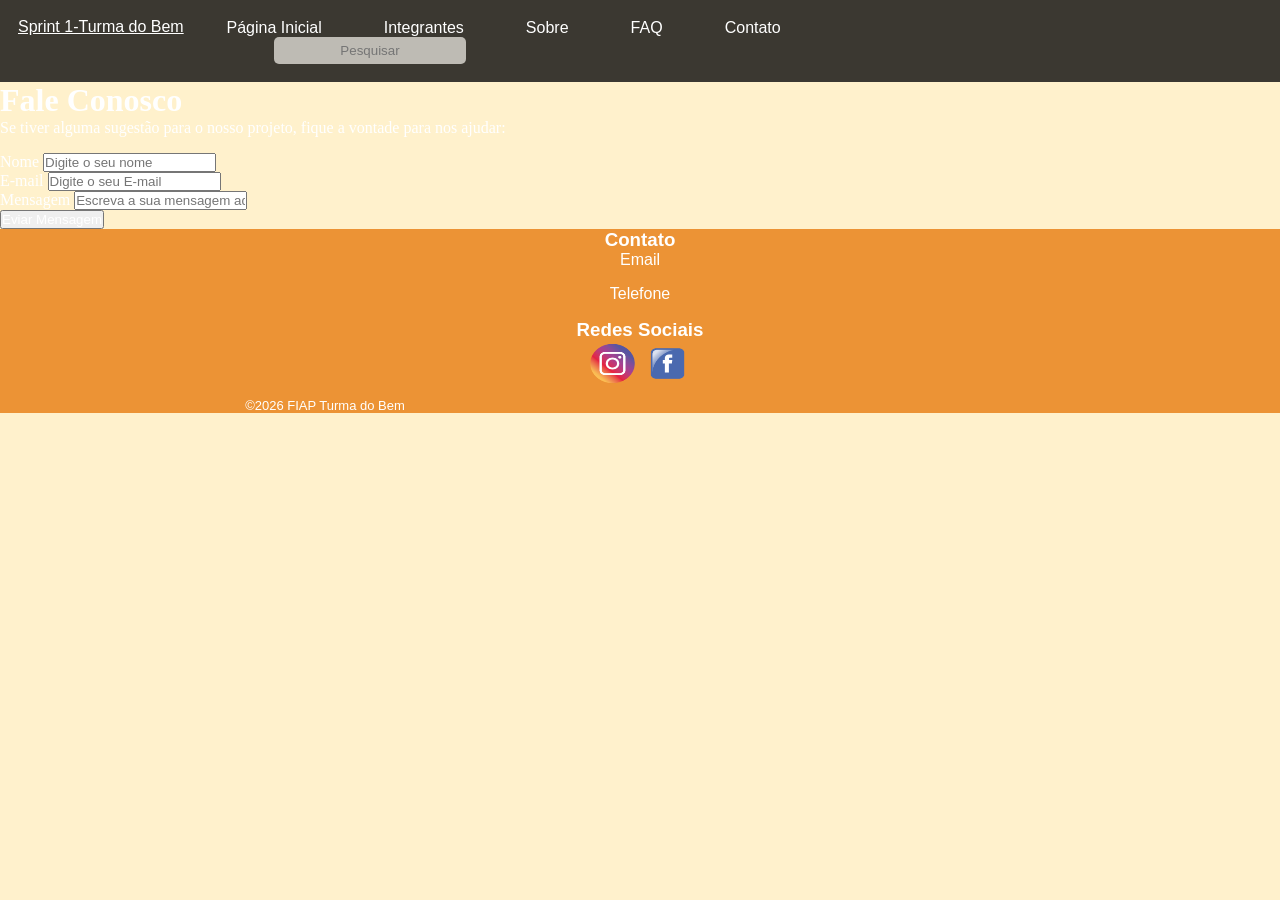
<file: contato.html>
<!DOCTYPE html>
<html lang="en">
<head>
    <meta charset="UTF-8">
    <meta name="viewport" content="width=device-width, initial-scale=1.0">
    <title>Contato</title>
    <link rel="stylesheet" href="./CSS/style.css">
</head>
<body>
    <header>
        <div class="container">
            <nav>
                <a class="logo" href="index.html">Sprint 1-Turma do Bem</a>
                <ul>
                    <li><a class="ativo" href="index.html">Página Inicial</a></li>
                    <li><a href="integrantes.html">Integrantes</a></li>
                    <li><a href="sobre.html">Sobre</a></li>
                    <li><a href="faq.html">FAQ</a></li>
                    <li><a href="contato.html">Contato</a></li>
                </ul>
                <input type="text" placeholder="Pesquisar">
            </nav>
        </div>
    </header>

    <main class="centralizado">
        <h1>Fale Conosco</h1>
        <p>Se tiver alguma sugestão para o nosso projeto, fique a vontade para nos ajudar:</p>

        <article class="conteudo">
            <div class="formulario">
                <label for="nome">Nome</label>
                <input type="text" id="nome" name="nome" placeholder="Digite o seu nome">
            </div>

            <div class="formulario">
                <label for="email">E-mail</label>
                <input type="email" id="email" name="email" placeholder="Digite o seu E-mail">
            </div>

            <div class="formulario">
                <label for="mensagem">Mensagem</label>
                <input type="mensagem" id="mensagem" name="mensagem" placeholder="Escreva a sua mensagem aqui!">
            </div>

            <button type="submit">Eviar Mensagem</button>
        </article>
    </main>

    <footer>
        <div class="contato">
            <h3>Contato</h3>
            <p>Email</p>
            <p>Telefone</p>
        </div>
        <div class="rodape">
            <h3>Redes Sociais</h3>
            <img src="./Imagens/—Pngtree—instagram logo icon vector_3588821.png" alt="Instagram">
            <img src="./Imagens/—Pngtree—facebook logo social media icon_3572492.png" alt="Facebook">
        </div>
        <div class="direitos">
            <p>&copy;2026 FIAP Turma do Bem </p>
        </div>
    </footer>
</body>
</html>
</file>
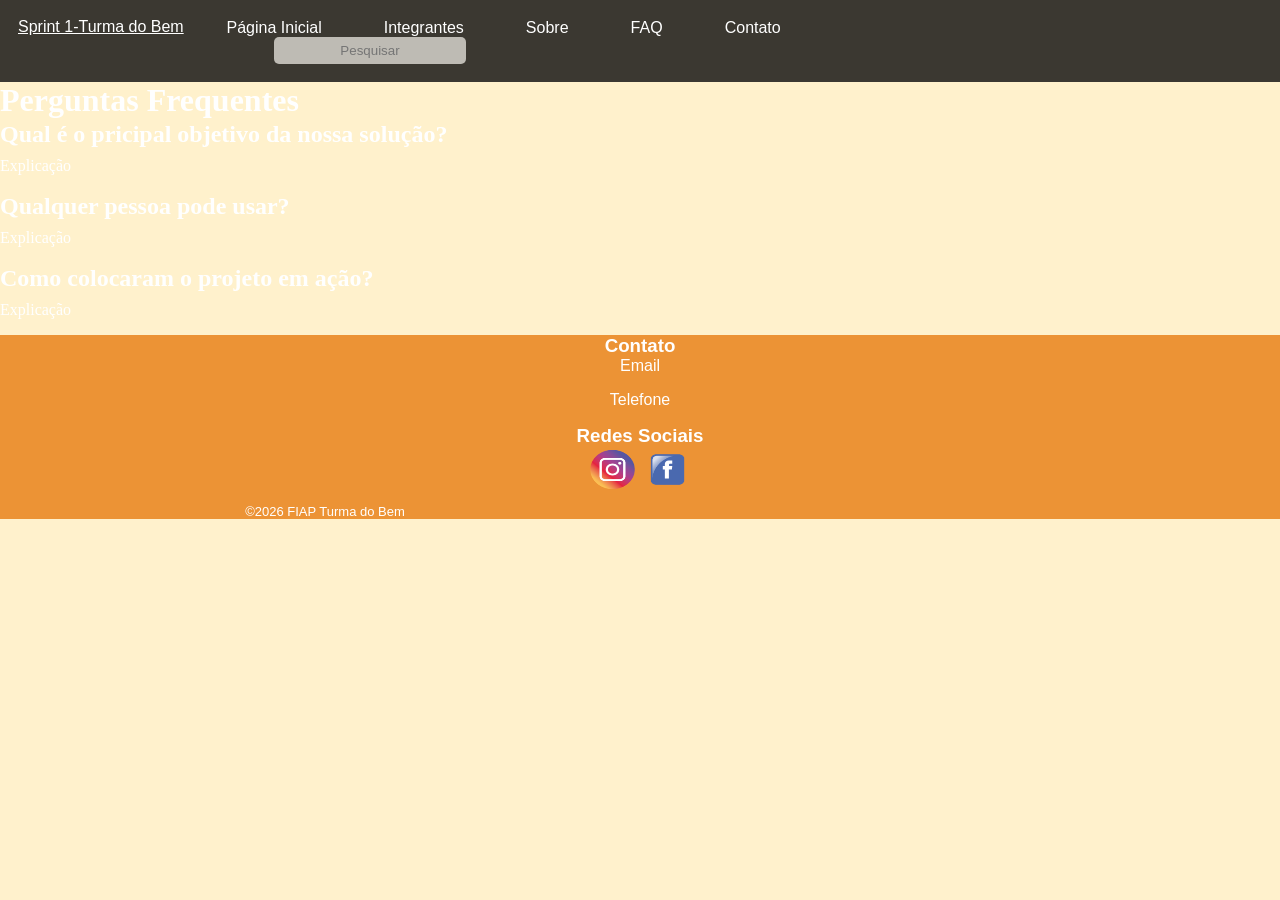
<file: faq.html>
<!DOCTYPE html>
<html lang="en">
<head>
    <meta charset="UTF-8">
    <meta name="viewport" content="width=device-width, initial-scale=1.0">
    <title>FAQ</title>
    <link rel="stylesheet" href="./CSS/style.css">
</head>
<body>
    <header>
        <div class="container">
            <nav>
                <a class="logo" href="index.html">Sprint 1-Turma do Bem</a>
                <ul>
                    <li><a class="ativo" href="index.html">Página Inicial</a></li>
                    <li><a href="integrantes.html">Integrantes</a></li>
                    <li><a href="sobre.html">Sobre</a></li>
                    <li><a href="faq.html">FAQ</a></li>
                    <li><a href="contato.html">Contato</a></li>
                </ul>
                <input type="text" placeholder="Pesquisar">
            </nav>
        </div>
    </header>

    <main>
        <h1>Perguntas Frequentes</h1>

        <article class="article-faq">
            <section class="faq-item">
                <h2>Qual é o pricipal objetivo da nossa solução?</h2>
                <p>Explicação</p>
            </section>
            <section class="faq-item">
                <h2>Qualquer pessoa pode usar?</h2>
                <p>Explicação</p>
            </section>
            <section class="faq-item">
                <h2>Como colocaram o projeto em ação?</h2>
                <p>Explicação</p>
            </section>
        </article>
    </main>

    <footer>
        <div class="contato">
            <h3>Contato</h3>
            <p>Email</p>
            <p>Telefone</p>
        </div>
        <div class="rodape">
            <h3>Redes Sociais</h3>
            <img src="./Imagens/—Pngtree—instagram logo icon vector_3588821.png" alt="Instagram">
            <img src="./Imagens/—Pngtree—facebook logo social media icon_3572492.png" alt="Facebook">
        </div>
        <div class="direitos">
            <p>&copy;2026 FIAP Turma do Bem </p>
        </div>
    </footer>
</body>
</html>
</file>
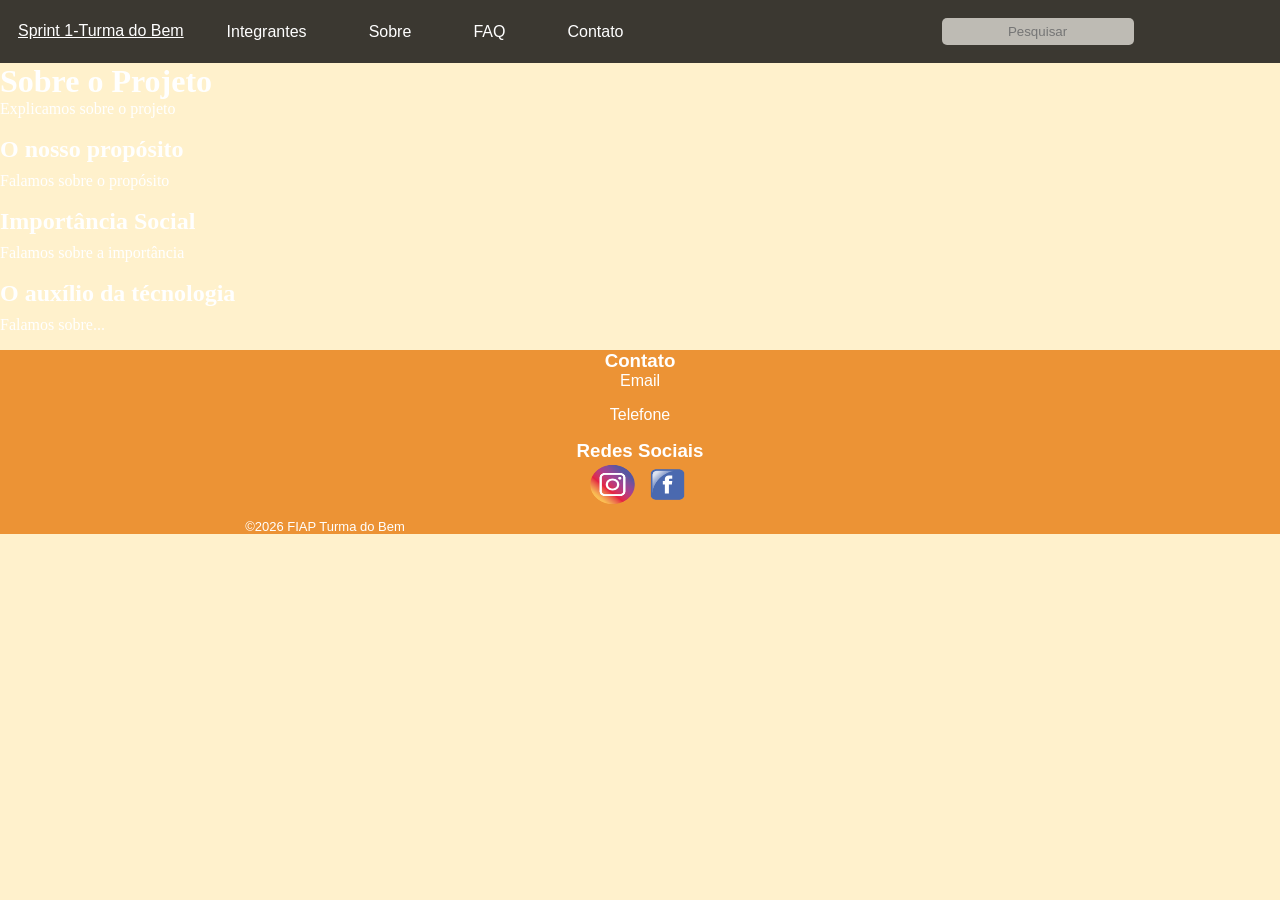
<file: sobre.html>
<!DOCTYPE html>
<html lang="en">
<head>
    <meta charset="UTF-8">
    <meta name="viewport" content="width=device-width, initial-scale=1.0">
    <title>Sobre</title>
    <link rel="stylesheet" href="./CSS/style.css">
</head>
<body>
    <header>
        <div class="container">
            <nav>
                <a class="logo" href="index.html">Sprint 1-Turma do Bem</a>
                <ul>
                    <li><a href="integrantes.html">Integrantes</a></li>
                    <li><a href="sobre.html">Sobre</a></li>
                    <li><a href="faq.html">FAQ</a></li>
                    <li><a href="contato.html">Contato</a></li>
                </ul>
                <input type="text" placeholder="Pesquisar">
            </nav>
        </div>
    </header>

    <main class="centralizado">
        <h1>Sobre o Projeto</h1>
        <p>Explicamos sobre o projeto</p>

        <article class="sobre-container">
            <section class="sobre-card">
                <h2>O nosso propósito</h2>
                <p>Falamos sobre o propósito</p>
            </section>
            <section class="sobre-card">
                <h2>Importância Social</h2>
                <p>Falamos sobre a importância</p>
            </section>
            <section class="sobre-card">
                <h2>O auxílio da técnologia</h2>
                <p>Falamos sobre...</p>
            </section>
        </article>
    </main>

    <footer>
        <div class="contato">
            <h3>Contato</h3>
            <p>Email</p>
            <p>Telefone</p>
        </div>
        <div class="rodape">
            <h3>Redes Sociais</h3>
            <img src="./Imagens/—Pngtree—instagram logo icon vector_3588821.png" alt="Instagram">
            <img src="./Imagens/—Pngtree—facebook logo social media icon_3572492.png" alt="Facebook">
        </div>
        <div class="direitos">
            <p>&copy;2026 FIAP Turma do Bem </p>
        </div>
    </footer>
</body>
</html>
</file>
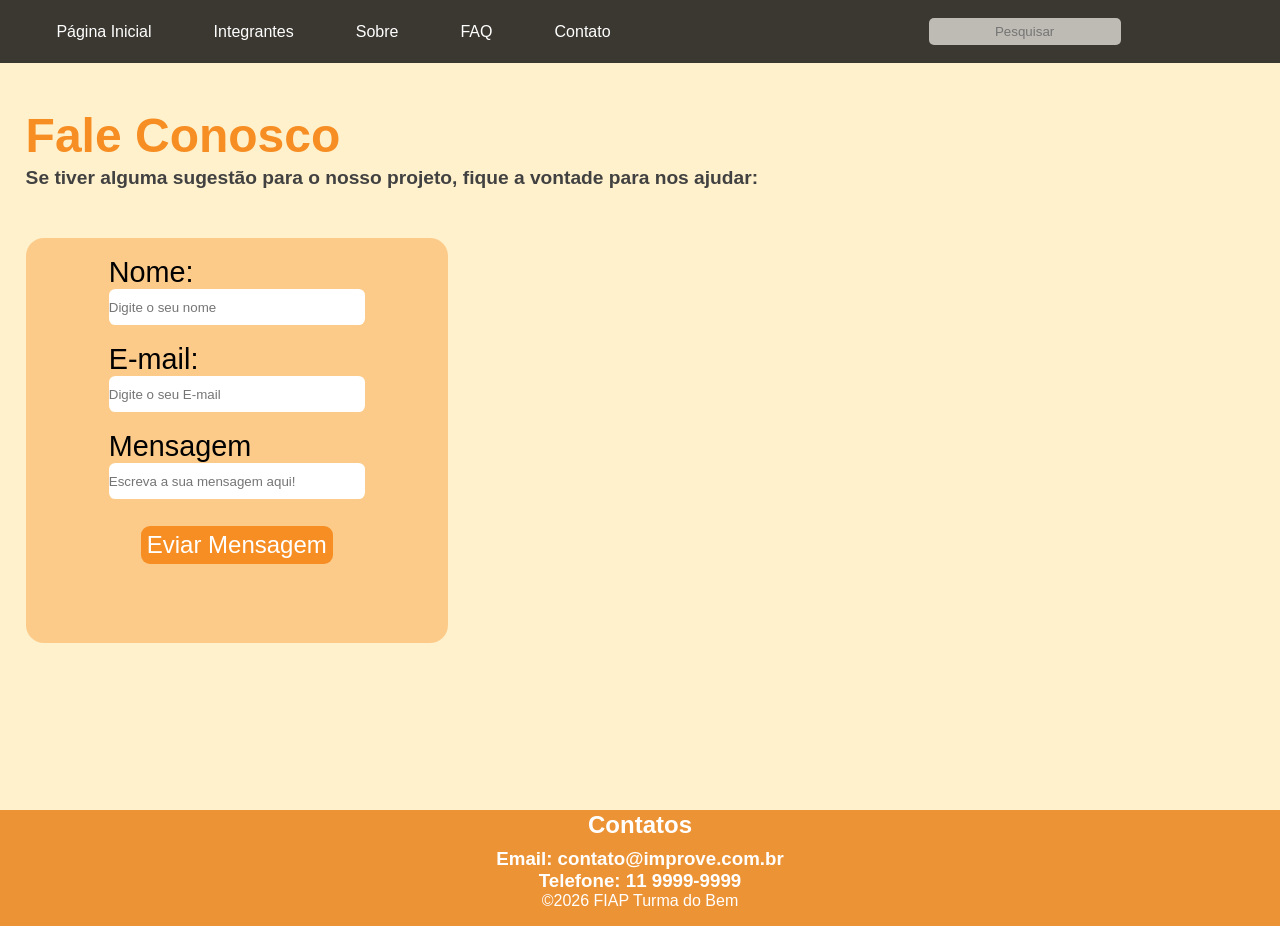
<file: pages/contato.html>
<!DOCTYPE html>
<html lang="en">

<head>
    <meta charset="UTF-8">
    <meta name="viewport" content="width=device-width, initial-scale=1.0">
    <title>Contato</title>
    <link rel="stylesheet" href="../CSS/style.css">
    <link rel="stylesheet" href="../CSS/contato.css">
</head>

<body>
    <header>
        <nav>
            <ul>
                <li><a href="../index.html">Página Inicial</a></li>
                <li><a href="./integrantes.html">Integrantes</a></li>
                <li><a href="./sobre.html">Sobre</a></li>
                <li><a href="./faq.html">FAQ</a></li>
                <li><a href="./contato.html">Contato</a></li>
            </ul>
            <input type="text" placeholder="Pesquisar">
        </nav>
    </header>

    <main>
        <section class="agrupa-formulario">
            <h1>Fale Conosco</h1>
            <h2>Se tiver alguma sugestão para o nosso projeto, fique a vontade para nos ajudar:</h2>

            <div class="centraliza-formulario">
                <form action="">
                    <div>
                        <label for="nome">Nome:</label>
                        <input type="text" id="nome" name="nome" placeholder="Digite o seu nome">
                    </div>

                    <div>
                        <label for="email">E-mail:</label>
                        <input type="email" id="email" name="email" placeholder="Digite o seu E-mail">
                    </div>

                    <div>
                        <label for="mensagem">Mensagem</label>
                        <input type="message" id="mensagem" name="mensagem" placeholder="Escreva a sua mensagem aqui!">
                    </div>

                    <button type="submit">Eviar Mensagem</button>
                </form>
            </div>
        </section>
    </main>

    <footer>
        <div class="contato">
            <h2>Contatos</h2>
            <h3>Email: contato@improve.com.br </h3>
            <h3>Telefone: 11 9999-9999 </h3>
            <p>&copy;2026 FIAP Turma do Bem </p>
        </div>
    </footer>
</body>

</html>
</file>
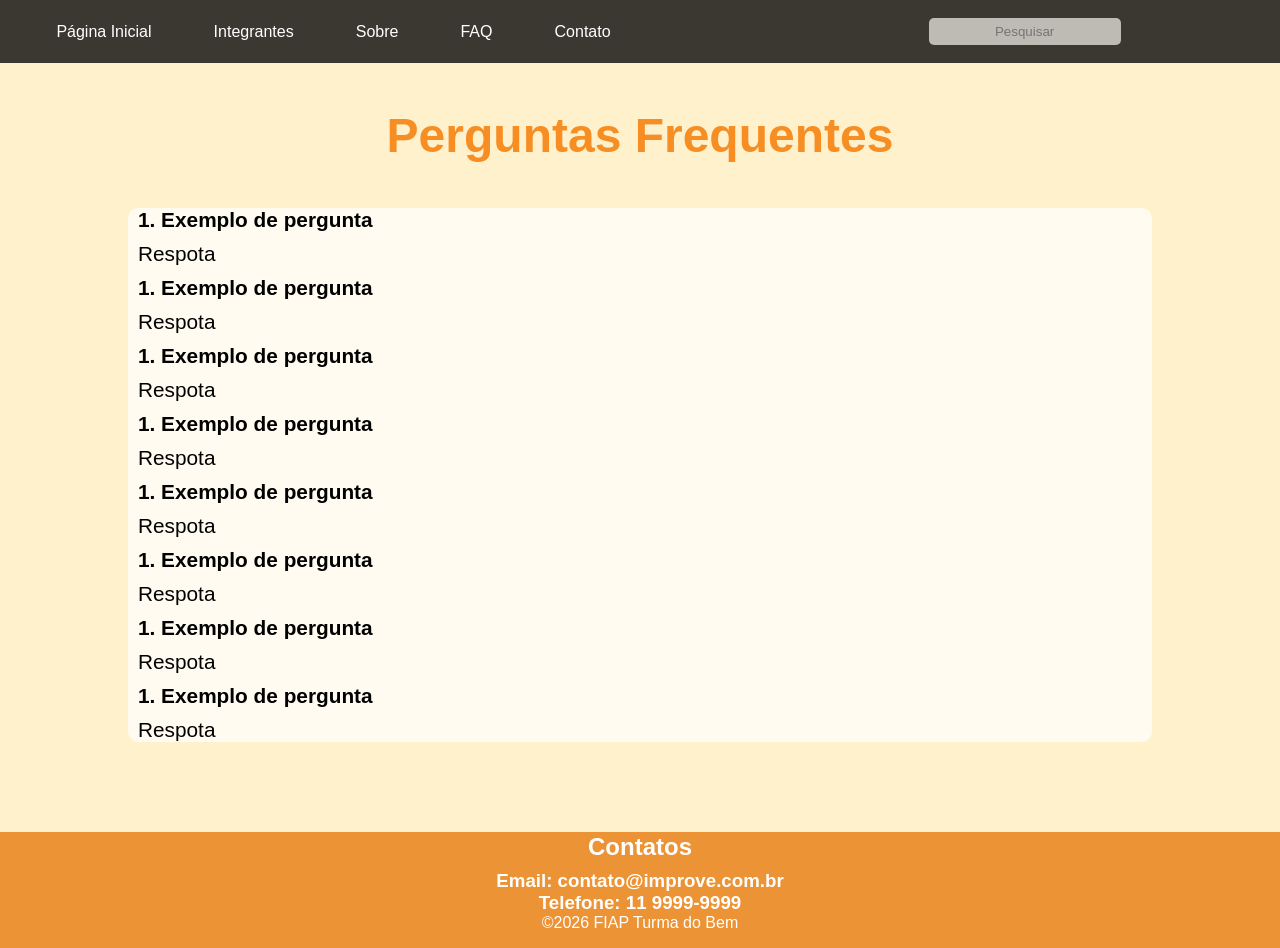
<file: pages/faq.html>
<!DOCTYPE html>
<html lang="en">

<head>
    <meta charset="UTF-8">
    <meta name="viewport" content="width=device-width, initial-scale=1.0">
    <title>FAQ</title>
    <link rel="stylesheet" href="../CSS/style.css">
    <link rel="stylesheet" href="../CSS/faq.css">
</head>

<body>
    <header>
        <nav>
            <ul>
                <li><a href="../index.html">Página Inicial</a></li>
                <li><a href="./integrantes.html">Integrantes</a></li>
                <li><a href="./sobre.html">Sobre</a></li>
                <li><a href="./faq.html">FAQ</a></li>
                <li><a href="./contato.html">Contato</a></li>
            </ul>
            <input type="text" placeholder="Pesquisar">
        </nav>
    </header>

    <main>
        <section class="duvidas">
            <h1>Perguntas Frequentes</h1>
            <div class="bloco-duvidas">
                <h3>1. Exemplo de pergunta </h3>
                <p>Respota</p>

                <h3>1. Exemplo de pergunta </h3>
                <p>Respota</p>

                <h3>1. Exemplo de pergunta </h3>
                <p>Respota</p>

                <h3>1. Exemplo de pergunta </h3>
                <p>Respota</p>
                <h3>1. Exemplo de pergunta </h3>
                <p>Respota</p>

                <h3>1. Exemplo de pergunta </h3>
                <p>Respota</p>

                <h3>1. Exemplo de pergunta </h3>
                <p>Respota</p>

                <h3>1. Exemplo de pergunta </h3>
                <p>Respota</p>
            </div>
        </section>

    </main>

    <footer>
        <div class="contato">
            <h2>Contatos</h2>
            <h3>Email: contato@improve.com.br </h3>
            <h3>Telefone: 11 9999-9999 </h3>
            <p>&copy;2026 FIAP Turma do Bem </p>
        </div>
    </footer>
</body>

</html>
</file>
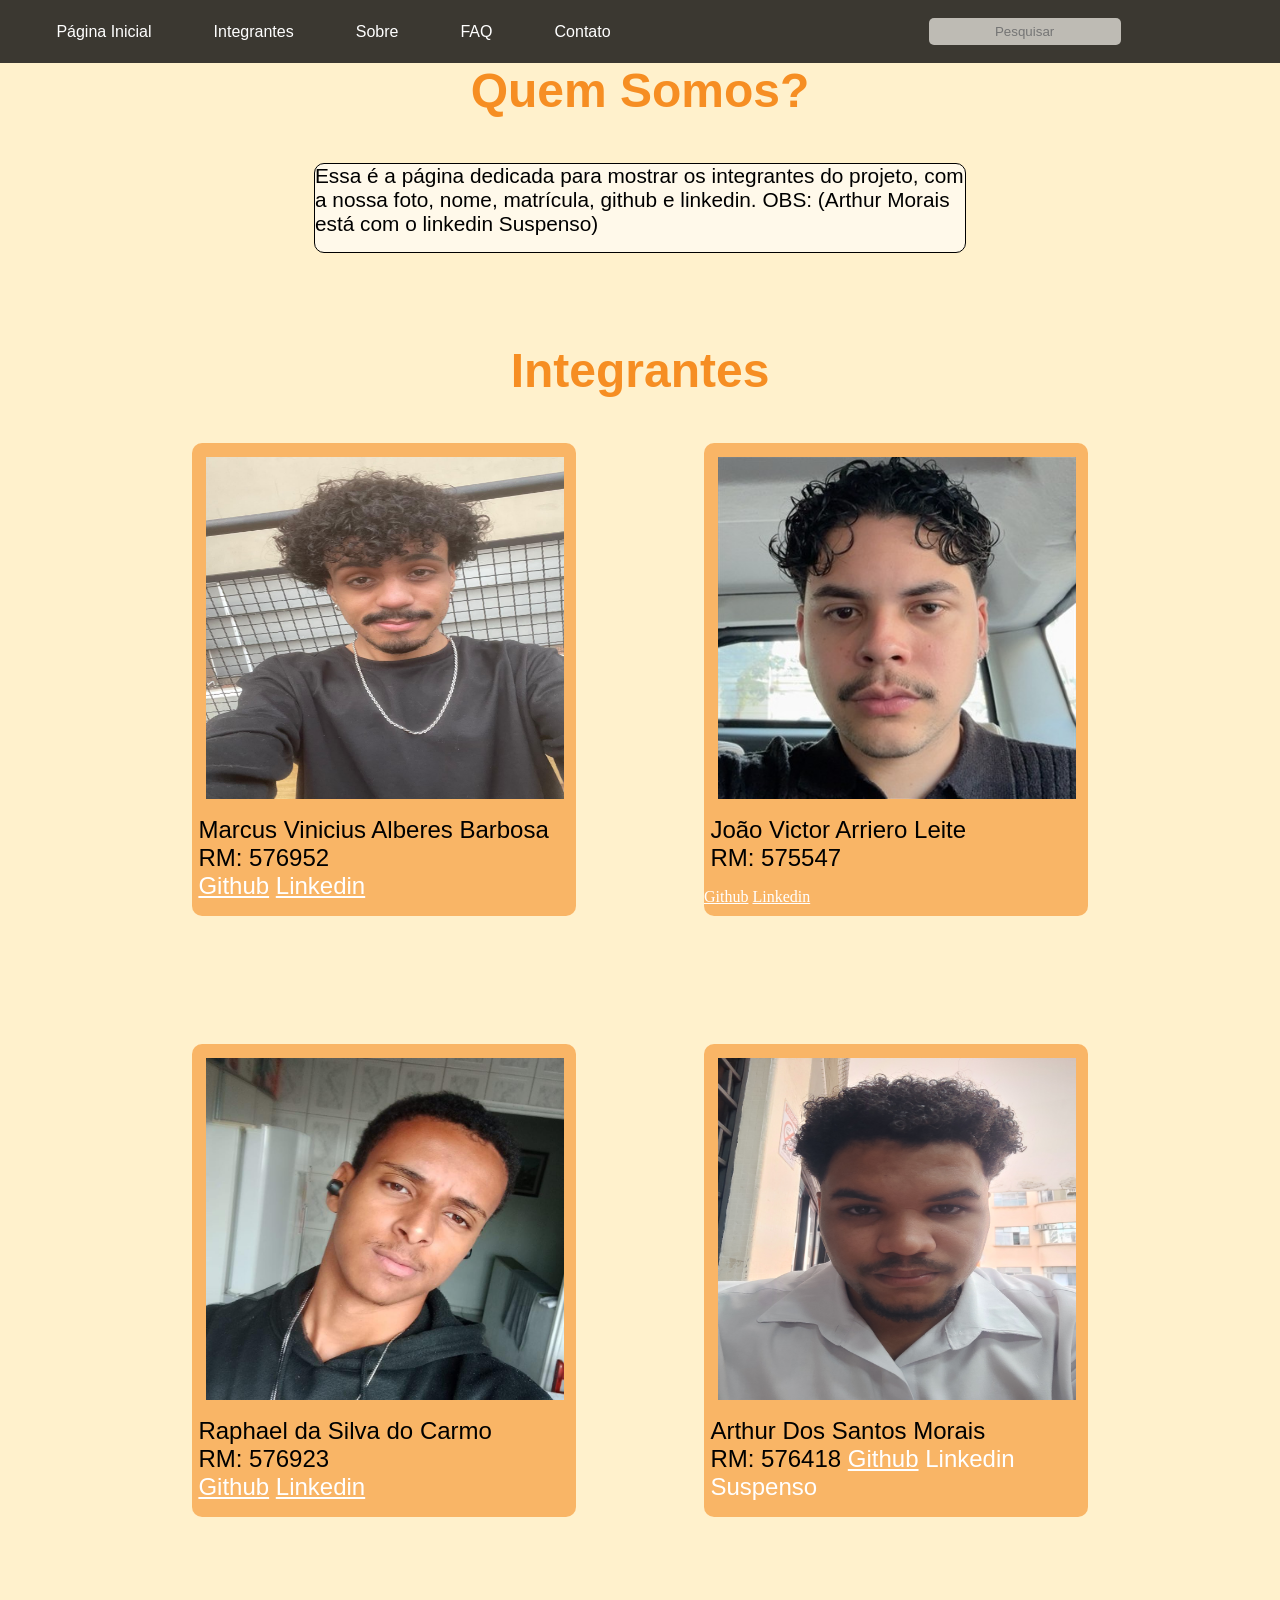
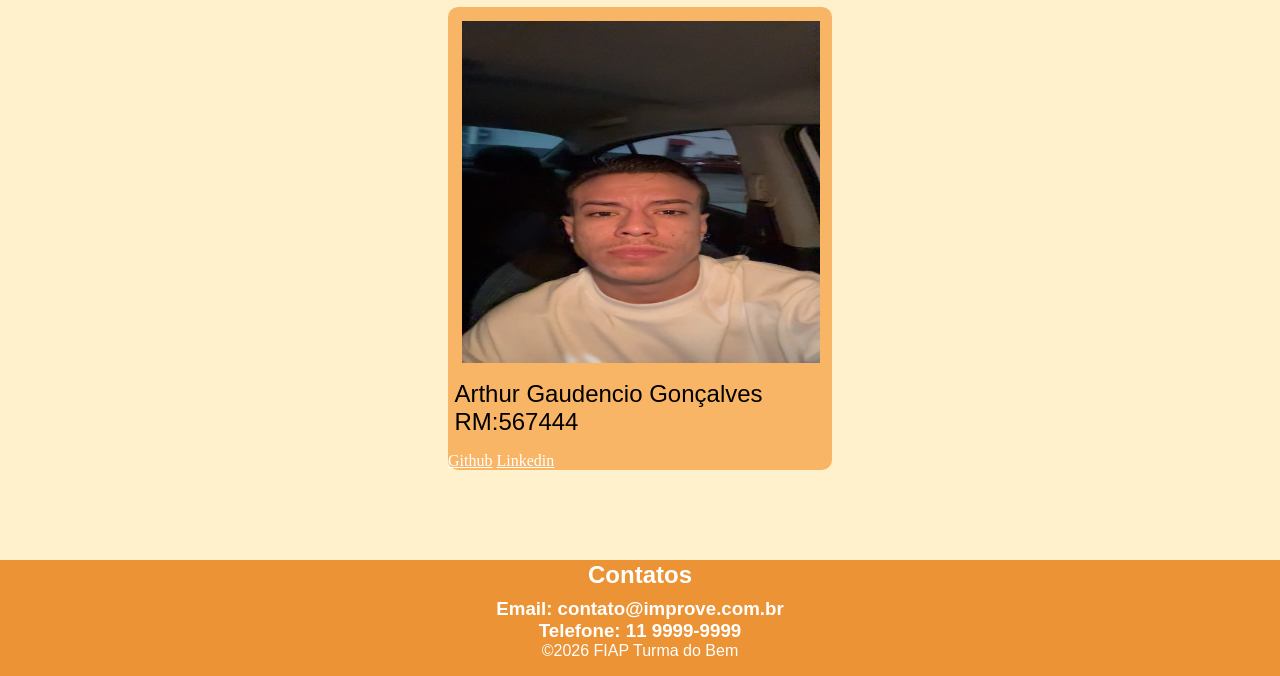
<file: pages/integrantes.html>
<!DOCTYPE html>
<html lang="en">

<head>
    <meta charset="UTF-8">
    <meta name="viewport" content="width=device-width, initial-scale=1.0">
    <title>Integrantes</title>
    <link rel="stylesheet" href="../CSS/style.css">
    <link rel="stylesheet" href="../CSS/integrantes.css">
</head>

<body>
    <header>
        <nav>
            <ul>
                <li><a href="../index.html">Página Inicial</a></li>
                <li><a href="./integrantes.html">Integrantes</a></li>
                <li><a href="./sobre.html">Sobre</a></li>
                <li><a href="./faq.html">FAQ</a></li>
                <li><a href="./contato.html">Contato</a></li>
            </ul>
            <input type="text" placeholder="Pesquisar">
        </nav>
    </header>

    <main>
        <section class="apresentacao">
            <h1>Quem Somos?</h1>
            <div class="bloco-apresentacao">
                <p>Essa é a página dedicada para mostrar os integrantes do projeto, com a nossa foto, nome, matrícula, github e linkedin. OBS: (Arthur Morais está com o linkedin Suspenso)
                </p>
            </div>
        </section>


        <section class="fotos-integrantes">
            <h1>Integrantes</h1>
            <div class="caixas-integrantes">
                <div class="caixa">
                    <img src="../Imagens/Marcus.jpeg" alt="Marcus">
                    <p>Marcus Vinicius Alberes Barbosa <br>
                        RM: 576952 <br>
                        <a href="https://github.com/MarcusBar">Github</a>
                        <a href="https://www.linkedin.com/in/marcus-v-alberes-barbosa-666875398?utm_source=share_via&utm_content=profile&utm_medium=member_ios">Linkedin</a>
                    </p>
                </div>
                <div class="caixa">
                    <img src="../Imagens/foto_JoaoArriero.jpg" alt="Joao">
                    <p>João Victor Arriero Leite <br>
                    RM: 575547</p>
                    <a href="https://github.com/JoaoArriero99">Github</a>
                    <a href="https://www.linkedin.com/in/jo%C3%A3o-arriero">Linkedin</a>
                </div>
                <div class="caixa">
                    <img src="../Imagens/Raphael.jpeg" alt="Raphael">
                    <p>Raphael da Silva do Carmo <br>
                        RM: 576923 <br>
                        <a href="https://github.com/EoRaphael">Github</a>
                        <a href="https://www.linkedin.com/in/eoraphael?utm_source=share_via&utm_content=profile&utm_medium=member_android">Linkedin</a>
                    </p>
                </div>
                <div class="caixa">
                    <img src="../Imagens/ArthurMorais.jpg "alt="Arthur Morais">
                    <p>Arthur Dos Santos Morais <br>
                        RM: 576418
                        <a href="https://github.com/ArthurMorais21">Github</a>
                        <a>Linkedin Suspenso</a>
                    </p>
                </div>
            </div>
            <div class="caixa" style="margin-top: 10vh; margin-bottom: 10vh;">
                <img src="../Imagens/ArthurGaldei.jpeg" alt="Arthur">
                <p>Arthur Gaudencio Gonçalves <br>
                RM:567444</p>
                <a href="https://github.com/arthurgaydeda">Github</a>
                <a href="https://www.linkedin.com/in/arthur-gaudencio-980ba027b?utm_source=share_via&utm_content=profile&utm_medium=member_ios">Linkedin</a>

            </div>
        </section>

    </main>

    <footer>
        <div class="contato">
            <h2>Contatos</h2>
            <h3>Email: contato@improve.com.br </h3>
            <h3>Telefone: 11 9999-9999 </h3>
            <p>&copy;2026 FIAP Turma do Bem </p>
        </div>
    </footer>

</body>

</html>
</file>
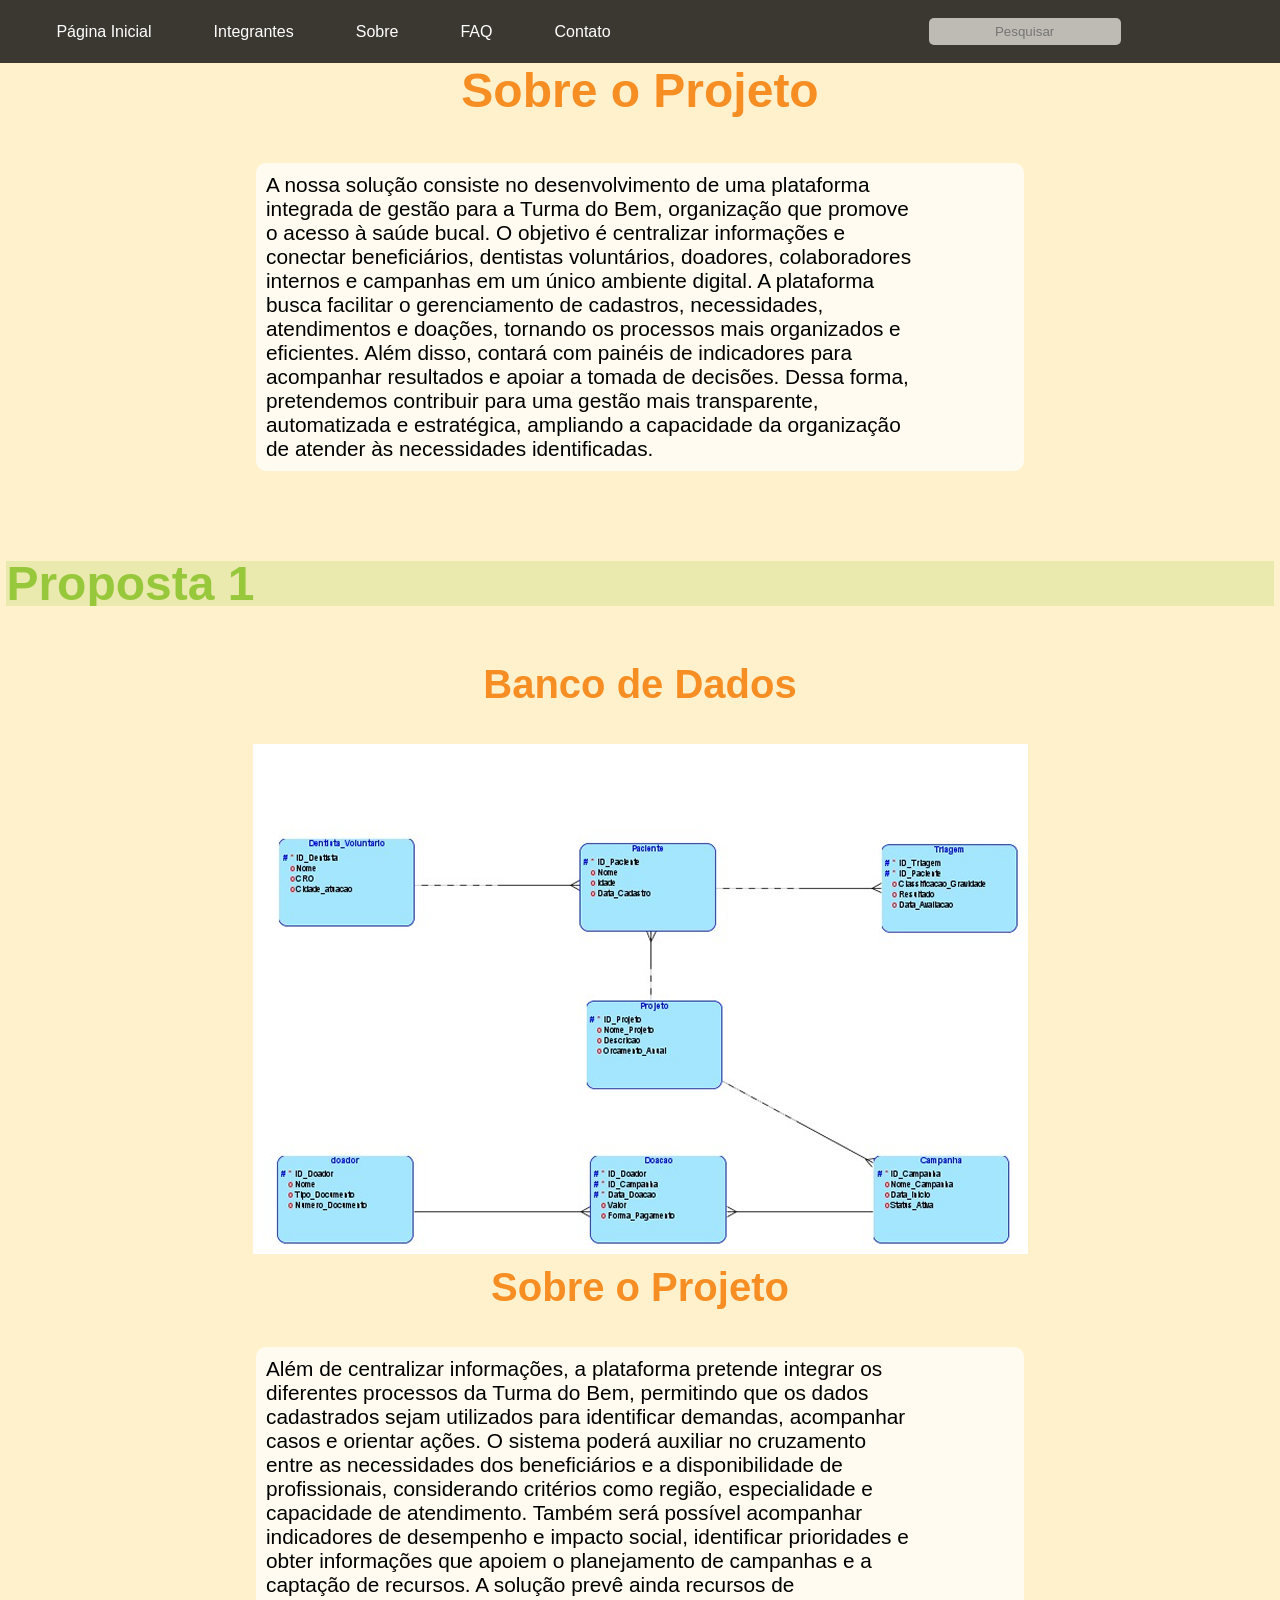
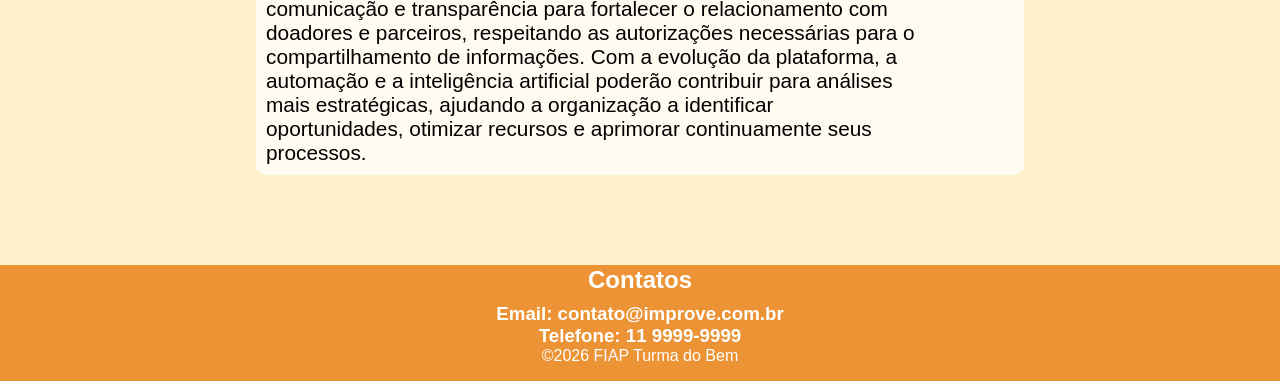
<file: pages/sobre.html>
<!DOCTYPE html>
<html lang="en">

<head>
    <meta charset="UTF-8">
    <meta name="viewport" content="width=device-width, initial-scale=1.0">
    <title>Sobre</title>
    <link rel="stylesheet" href="../CSS/style.css">
    <link rel="stylesheet" href="../CSS/sobre.css">
</head>

<body>
    <header>
        <nav>
            <ul>
                <li><a href="../index.html">Página Inicial</a></li>
                <li><a href="./integrantes.html">Integrantes</a></li>
                <li><a href="./sobre.html">Sobre</a></li>
                <li><a href="./faq.html">FAQ</a></li>
                <li><a href="./contato.html">Contato</a></li>
            </ul>
            <input type="text" placeholder="Pesquisar">
        </nav>
    </header>

    <main>
        <section class="apresentacao">
            <h1>Sobre o Projeto</h1>
            <div class="bloco-apresentacao">
                

            <p>
                 A nossa solução consiste no desenvolvimento de uma plataforma integrada de gestão para a Turma do Bem, organização que promove o acesso à saúde bucal.
                 O objetivo é centralizar informações e conectar beneficiários, dentistas voluntários, doadores, colaboradores internos e campanhas em um único ambiente digital.
                 A plataforma busca facilitar o gerenciamento de cadastros, necessidades, atendimentos e doações, tornando os processos mais organizados e eficientes.
                 Além disso, contará com painéis de indicadores para acompanhar resultados e apoiar a tomada de decisões.
                 Dessa forma, pretendemos contribuir para uma gestão mais transparente, automatizada e estratégica, ampliando a capacidade da organização de atender às necessidades identificadas.
            </p>

            </div>
        </section>

        <section class="propostas">
            <h1>Proposta 1</h1>
            <h2>Banco de Dados</h2>
            <img src="../Imagens/BancoDeDados.png" alt="Banco de Dados Diagrama">

                     <h2>Sobre o Projeto</h2>
            <div class="bloco-apresentacao">
                <p> Além de centralizar informações, a plataforma pretende integrar os diferentes processos da Turma do Bem, permitindo que os dados cadastrados sejam utilizados para identificar demandas, acompanhar casos e orientar ações.
                    O sistema poderá auxiliar no cruzamento entre as necessidades dos beneficiários e a disponibilidade de profissionais, considerando critérios como região, especialidade e capacidade de atendimento.
                    Também será possível acompanhar indicadores de desempenho e impacto social, identificar prioridades e obter informações que apoiem o planejamento de campanhas e a captação de recursos.
                    A solução prevê ainda recursos de comunicação e transparência para fortalecer o relacionamento com doadores e parceiros, respeitando as autorizações necessárias para o compartilhamento de informações.
                    Com a evolução da plataforma, a automação e a inteligência artificial poderão contribuir para análises mais estratégicas, ajudando a organização a identificar oportunidades, otimizar recursos e aprimorar continuamente seus processos.

                </p>
            </div>
        </section>


    </main>

    <footer>
        <div class="contato">
            <h2>Contatos</h2>
            <h3>Email: contato@improve.com.br </h3>
            <h3>Telefone: 11 9999-9999 </h3>
            <p>&copy;2026 FIAP Turma do Bem </p>
        </div>
    </footer>
</body>

</html>
</file>
<file: CSS/style.css>
* {
    box-sizing: border-box;
    margin: 0;
    padding: 0;
    color: #ffff
}

.trykker-regular {
    font-family: "Trykker", serif;
    font-weight: 400;
    font-style: normal;
}

body {
    background-color: rgb(255, 241, 204);
    overflow-x: hidden;
}

header {
    background-color: rgba(11, 11, 11, 0.8);
    z-index: 1;
    position: relative;
    font-family: poppins, sans-serif;
}

nav {
    margin: 0 auto;
    padding: 2vh;
}

nav input {
    margin-left: 20vw;
    background-color: rgba(233, 230, 223, 0.753);
    border-radius: 5px;
    border: none;
    width: 15vw;
    height: 3vh;
    text-align: center;
}

nav ul {
    display: inline-block;
    vertical-align: middle;
    list-style: none;
    margin-left: 3vw;
}

nav ul li {
    display: inline-block;
    margin-right: 4.5vw;
}

nav ul a {
    color: #ffff;
    text-decoration: none;
    padding-bottom: 4px;
}



h2 {
    font-size: 24px;
    line-height: 30px;
    margin-bottom: 8px;
}

p {
    max-width: 650px;
    margin-bottom: 16px;
}

footer {
    background-color: rgb(236, 147, 53);
    color: rgb(255, 255, 255);
    text-align: center;
    font-family: poppins, sans-serif;
}

.contato{
    display: flex;
    flex-direction: column;
    align-items: center;
}

footer h3 {

}

footer p {

}

footer a {
    color: beige;
}

.rodape img {
    width: 4vw;
    height: 5vh;
   
}

.direitos {
    display: block;
    margin-top: 8px;
    font-size: 13px;
}

.traco-laranja{
    width: 3vw;
    border-radius: 2vh;
    height: 30vh;
    position: absolute;
    background-color: rgba(246, 142, 35, 0.3);
}

.bola-verde{
    height: 60vh;
    width: 40vw;
    background-color:rgba(151, 200, 59, 0.4);
    position: absolute;
    border-radius: 35vh;
}
</file>
<file: CSS/contato.css>
main {
    margin-top: 5vh;
    margin-left: 2vw;
}

.agrupa-formulario{
    height: 78vh;
}

.agrupa-formulario h1 {
    font-family: poppis, sans-serif;
    font-size: 3em;
    color: #F68E23;
}

.agrupa-formulario h2 {
    font-family: poppis, sans-serif;
    font-size: 1.2em;
    color: #414141;
    margin-bottom: 5vh;
}

.centraliza-formulario{
    display: flex;
    justify-content: center;
    background-color: #f68d2363;
    width: 33vw;
    border-radius: 2vh;
    height: 45vh;
}

form {
    width: 20vw;
    display: flex;
    flex-direction: column;
    align-items: center;

}

form div {
    display: flex;
    flex-direction: column;
    margin-top: 2vh;
}

form div label {
    font-family: poppis, sans-serif;
    font-size: 1.8em;
    color: black;
}

form div input {
    border: none;
    width: 20vw;
    height: 4vh;
    border-radius: 0.5vw;
    color: black;
}

form button{
    margin-top:3vh;
    width: 15vw;
    height: 4.2vh;
    border-radius: 1vh;
    border: none;
    background-color: #F68E23;
    font-size: 1.5em;

}
</file>
<file: CSS/faq.css>
main{
    display: flex;
    flex-direction: column;
    align-items: center;
    margin-top: 5vh;
}

main h1{
    text-align: center;
}



.duvidas h1 {
    font-family: poppis, sans-serif;
    font-size: 3em;
    color: #F68E23;
    margin-bottom: 5vh;

}

.bloco-duvidas {
    background-color: rgba(255, 255, 255, 0.7);
    border-radius: 10px;
    margin-bottom: 10vh;
    width: 80vw;
    height: auto;
}

.bloco-duvidas h3{
    margin: 10px;
    color: black;
    font-family: poppins, sans-serif;
    font-size: 1.3em;
}

.bloco-duvidas p {
    margin: 10px;
    color: black;
    font-family: poppins, sans-serif;
    font-size: 1.3em;
}



.form-perguntas h1 {
    font-family: poppis, sans-serif;
    font-size: 3em;
    color: #F68E23;
    margin-bottom: 5vh;
}
</file>
<file: CSS/integrantes.css>
.apresentacao {
    display: flex;
    flex-direction: column;
    align-items: center;
}

h1 {
    font-family: poppis, sans-serif;
    font-size: 3em;
    color: #F68E23;
    margin-bottom: 5vh;

}

.bloco-apresentacao {
    background-color: rgba(255, 255, 255, 0.6);
    border: 0.1px solid black;
    border-radius: 10px;
    margin-bottom: 10vh;
}

.bloco-apresentacao p {
    color: black;
    font-family: poppins, sans-serif;
    font-size: 1.3em;
}

.fotos-integrantes {
    display: flex;
    flex-direction: column;
    align-items: center;
}

.caixas-integrantes {
    display: grid;
    grid-template-columns: repeat(2, 1fr);
    gap: 10vw;
}

.caixa {
    width: 30vw;
    height: auto;
    background-color: aqua;
    border-radius: 10px;
    background-color: rgba(246, 142, 35, 0.6);
}

.caixa p{
    font-family: poppis, sans-serif;
    font-size: 1.5em;
    margin-left: 0.5vw;
    color: black;
}

.caixa img {
    width: 28vw;
    height: 38vh;
    margin: 1.5vh;
    background-size: cover;
    background-position: center;
}
</file>
<file: CSS/sobre.css>
.apresentacao {
    display: flex;
    flex-direction: column;
    align-items: center;
}

.apresentacao h1 {
    font-family: poppis, sans-serif;
    font-size: 3em;
    color: #F68E23;
    margin-bottom: 5vh;

}

.bloco-apresentacao {
    background-color: rgba(255, 255, 255, 0.7);
    border-radius: 10px;
    margin-bottom: 10vh;
    width: 60vw;
}

.bloco-apresentacao p {
    margin: 10px;
    color: black;
    font-family: poppins, sans-serif;
    font-size: 1.3em;
}

.propostas{
 display: flex;
 align-items: center;
flex-direction: column;
}

.propostas h1{
    font-family: poppis, sans-serif;
    font-size: 3em;
    color: #97C83B;
    margin-bottom: 5vh;
    background-color: rgba(151, 200, 59, 0.2);
    height: 5vh;
    display: flex;
    width: 99vw;
    align-items: center;
    overflow-y:hidden;

}

.propostas h2{
    font-family: poppis, sans-serif;
    font-size: 2.5em;
    color: #F68E23;
    margin-bottom: 5vh;
    text-align: center;
    margin-top: 2vh;
}
</file>
